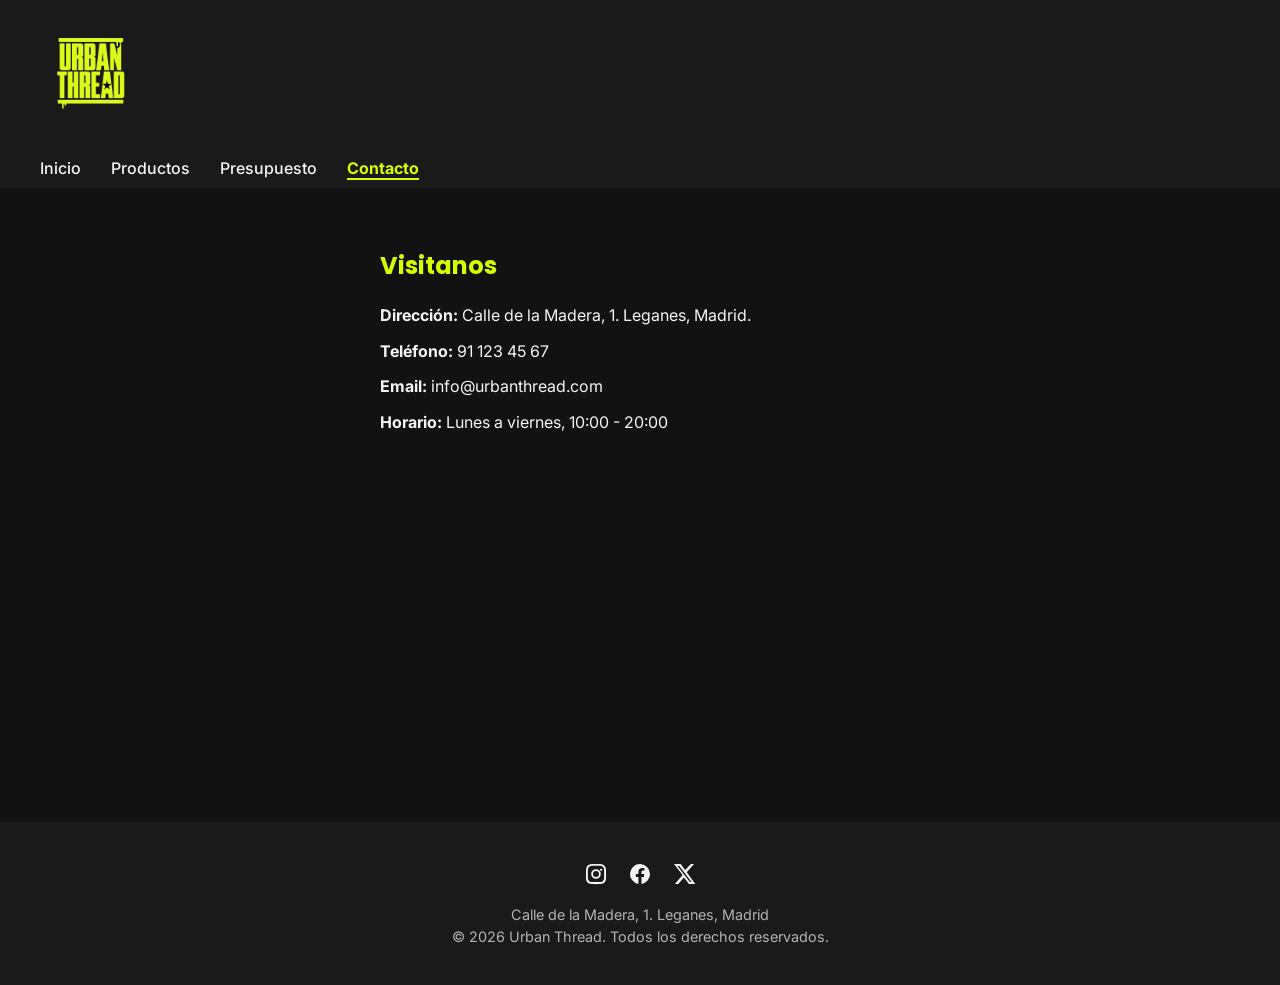
<file: views/contacto.html>
<!DOCTYPE html>
<!-- Creamos el documento HTML para la página de contacto de Urban Thread -->
<html lang="es">
<head>
    <!-- Definimos la codificación de caracteres y la configuración de la vista para dispositivos móviles -->
    <meta charset="UTF-8">
    <meta name="viewport" content="width=device-width, initial-scale=1.0">
    <link rel="preconnect" href="https://fonts.googleapis.com">
    <link href="https://fonts.googleapis.com/css2?family=Poppins:wght@400;600;700&family=Inter:wght@400;500&display=swap" rel="stylesheet">
    <link rel="stylesheet" href="../css/style.css">
    <!-- Agregamos el título de la página destacando la sección actual -->
    <title>Urban thread-Contacto</title>
</head>
<body>
    <!-- Creamos el encabezado de la página con el logo de Urban Thread -->
    <header>
        <!-- Agregamos el logo de Urban Thread con la clase "logo" -->
        <h1><img src="../images/logo.png" alt="Logo de Urban Thread" class="logo"></h1>
    </header>
    <nav>
        <ul>
            <!-- Agregamos los enlaces del sitio web, destacando la sección actual con la clase "activo" -->
            <li><a href="../index.html">Inicio</a></li>
            <li><a href="productos.html">Productos</a></li>
            <li><a href="presupuesto.html">Presupuesto</a></li>
            <li><a href="contacto.html" class="activo">Contacto</a></li>
        </ul>
    </nav>
    <main>
        <!-- Sección de contacto con la clase "contacto" -->
        <section class="contacto">
            <!-- Agregamos un mapa con la ubicación de la tienda -->
            <div class="mapa">
                <!-- Agregamos un iframe de Google Maps con la ubicación de la tienda -->
                <iframe src="https://www.google.com/maps/embed?pb=!1m18!1m12!1m3!1d3041.642378784317!2d-3.7769874237469936!3d40.32809377145413!2m3!1f0!2f0!3f0!3m2!1i1024!2i768!4f13.1!3m3!1m2!1s0xd418a280c195edf%3A0x263fabe5222da86d!2sC.%20de%20la%20Madera%2C%201%2C%2028914%20Legan%C3%A9s%2C%20Madrid!5e0!3m2!1ses!2ses!4v1785945989499!5m2!1ses!2ses" width="600" height="450" style="border:0;" allowfullscreen="" loading="lazy" referrerpolicy="strict-origin-when-cross-origin"></iframe>
            </div>
            <!-- Agregamos un div con la clase "datos-contacto" para mostrar la información -->
            <div class="datos-contacto">
                <h2>Visitanos</h2>
                <!-- Agregamos la dirección, teléfono, correo electrónico y horario de atención al cliente -->
                <p><strong>Dirección:</strong> Calle de la Madera, 1. Leganes, Madrid.</p>
                <p><strong>Teléfono:</strong> 91 123 45 67</p>
                <p><strong>Email:</strong> info@urbanthread.com</p>
                <p><strong>Horario:</strong> Lunes a viernes, 10:00 - 20:00</p>
            </div>
        </section>
    </main>
    <!-- Creamos el pie de página con enlaces a redes sociales y la dirección de la tienda -->
    <footer>
        <!--Por medio de una lista agregamos los enlaces a redes sociales -->
        <ul>
            <li>
                <a href="https://www.instagram.com/" aria-label="Instagram">
                    <!-- Agregamos el ícono de Instagram utilizando SVG -->
                    <svg xmlns="http://www.w3.org/2000/svg" viewBox="0 0 24 24" width="24" height="24" fill="currentColor">
                        <path d="M12 2c2.7 0 3 .01 4.1.06 1.1.05 1.8.22 2.5.46.7.26 1.2.6 1.8 1.15.5.5.9 1.1 1.15 1.8.24.7.41 1.4.46 2.5.05 1.1.06 1.4.06 4.1s-.01 3-.06 4.1c-.05 1.1-.22 1.8-.46 2.5-.26.7-.6 1.2-1.15 1.8-.5.5-1.1.9-1.8 1.15-.7.24-1.4.41-2.5.46-1.1.05-1.4.06-4.1.06s-3-.01-4.1-.06c-1.1-.05-1.8-.22-2.5-.46-.7-.26-1.2-.6-1.8-1.15-.5-.5-.9-1.1-1.15-1.8-.24-.7-.41-1.4-.46-2.5C2.01 15 2 14.7 2 12s.01-3 .06-4.1c.05-1.1.22-1.8.46-2.5.26-.7.6-1.2 1.15-1.8.5-.5 1.1-.9 1.8-1.15.7-.24 1.4-.41 2.5-.46C9 2.01 9.3 2 12 2zm0 1.8c-2.65 0-2.97.01-4 .06-.97.05-1.5.2-1.85.34-.46.18-.8.4-1.15.75-.35.35-.57.69-.75 1.15-.14.35-.29.88-.34 1.85-.05 1.03-.06 1.35-.06 4s.01 2.97.06 4c.05.97.2 1.5.34 1.85.18.46.4.8.75 1.15.35.35.69.57 1.15.75.35.14.88.29 1.85.34 1.03.05 1.35.06 4 .06s2.97-.01 4-.06c.97-.05 1.5-.2 1.85-.34.46-.18.8-.4 1.15-.75.35-.35.57-.69.75-1.15.14-.35.29-.88.34-1.85.05-1.03.06-1.35.06-4s-.01-2.97-.06-4c-.05-.97-.2-1.5-.34-1.85-.18-.46-.4-.8-.75-1.15-.35-.35-.69-.57-1.15-.75-.35-.14-.88-.29-1.85-.34-1.03-.05-1.35-.06-4-.06zm0 3.4a4.8 4.8 0 110 9.6 4.8 4.8 0 010-9.6zm0 1.8a3 3 0 100 6 3 3 0 000-6zm5.1-2.3a1.12 1.12 0 110 2.24 1.12 1.12 0 010-2.24z"/>
                    </svg>
                 </a>
            </li>
            <li>
                <a href="https://www.facebook.com/" aria-label="Facebook">
                    <!-- Agregamos el ícono de Facebook utilizando SVG -->
                    <svg xmlns="http://www.w3.org/2000/svg" viewBox="0 0 24 24" width="24" height="24" fill="currentColor">
                        <path d="M22 12a10 10 0 10-11.6 9.9v-7H7.9V12h2.5V9.8c0-2.5 1.5-3.9 3.8-3.9 1.1 0 2.2.2 2.2.2v2.5h-1.3c-1.2 0-1.6.8-1.6 1.6V12h2.8l-.4 2.9h-2.4v7A10 10 0 0022 12z"/>
                    </svg>
                </a>
            </li>
            <li>
                <a href="https://x.com/" aria-label="X (Twitter)">
                    <!-- Agregamos el ícono de X (Twitter) utilizando SVG -->
                    <svg xmlns="http://www.w3.org/2000/svg" viewBox="0 0 24 24" width="24" height="24" fill="currentColor">
                        <path d="M18.9 2H22l-7.2 8.3L23.3 22H16.9l-5-6.6-5.7 6.6H2.9l7.7-8.9L2 2h6.6l4.5 6L18.9 2zm-1.1 18h1.7L7.3 3.9H5.5L17.8 20z"/>
                    </svg>
                </a>
            </li>
        </ul>
        <p>Calle de la Madera, 1. Leganes, Madrid</p>
        <!-- Agregamos un mensaje de derechos reservados con el símbolo &copy; -->
        <p>&copy; 2026 Urban Thread. Todos los derechos reservados.</p>
    </footer>
</body>
</html>
</file>
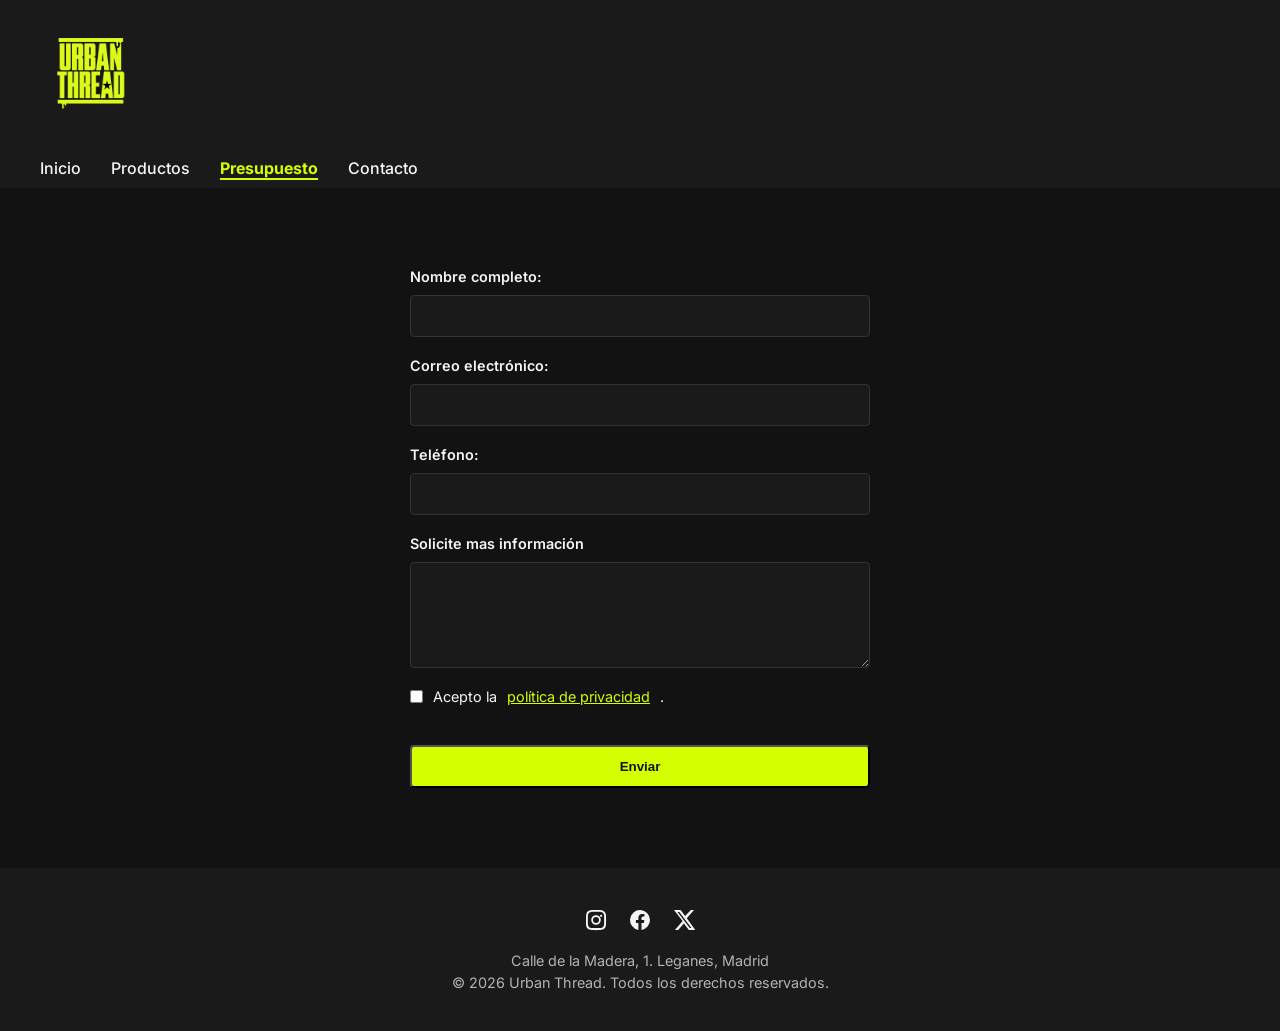
<file: views/presupuesto.html>
<!DOCTYPE html>
<!-- Creamos el documento HTML para la página de presupuesto de Urban Thread -->
<html lang="es">
<head>
    <!-- Definimos la codificación de caracteres y la configuración de la vista para dispositivos móviles -->
    <meta charset="UTF-8">
    <meta name="viewport" content="width=device-width, initial-scale=1.0">
    <link rel="preconnect" href="https://fonts.googleapis.com">
    <link href="https://fonts.googleapis.com/css2?family=Poppins:wght@400;600;700&family=Inter:wght@400;500&display=swap" rel="stylesheet">
    <link rel="stylesheet" href="../css/style.css">
    <!-- Agregamos el título de la página destacando la sección actual -->
    <title>Urban thread-Presupuesto</title>
</head>
<body>
    <!-- Creamos el encabezado de la página con el logo de Urban Thread -->
    <header>
        <!-- Agregamos el logo de Urban Thread con la clase "logo" -->
        <h1><img src="../images/logo.png" alt="Logo de Urban Thread" class="logo"></h1>
    </header>
    <!-- Creamos la barra de navegación con enlaces a las diferentes secciones del sitio web -->
    <nav>
        <ul>
            <!-- Agregamos los enlaces del sitio web, destacando la sección actual con la clase "activo" -->
            <li><a href="../index.html">Inicio</a></li>
            <li><a href="productos.html">Productos</a></li>
            <li><a href="presupuesto.html" class="activo">Presupuesto</a></li>
            <li><a href="contacto.html">Contacto</a></li>
        </ul>
    </nav>
    <main>
        <!-- Creamos un formulario para solicitar información con campos de entrada y un botón de envío -->
        <form action="#" method="post">
            <!-- Solicitamos el nombre completo -->
            <label for="nombre">Nombre completo:</label>
            <input type="text" id="nombre" name="nombre" required>

            <!-- Solicitamos el correo electrónico -->
            <label for="email">Correo electrónico:</label>
            <input type="email" id="email" name="email" required>

            <!-- Solicitamos el teléfono con un patrón de validación para 9 dígitos -->
            <label for="telefono">Teléfono:</label>
            <!-- Agregamos un mensaje en caso de que el número no sea válido -->
            <input type="tel" id="telefono" name="telefono" pattern="[0-9]{9}" title="Ingrese un número de teléfono válido de 9 dígitos" required>

            <!-- Solicitamos el mensaje o solicitud de presupuesto -->
            <label for="mensaje">Solicite mas información</label>
            <!-- Agregamos un área de texto para que el usuario pueda escribir su mensaje -->
            <textarea id="mensaje" name="mensaje" rows="5" required></textarea>

            <!-- Agregamos un checkbox para aceptar la política de privacidad, que es obligatorio -->
            <label for="privacidad" class="check-label">
                <!-- Agregamos un enlace a la política de privacidad -->
                <input type="checkbox" id="privacidad" name="privacidad" required>
                Acepto la <a href="#">política de privacidad</a>.
            </label>

            <!-- Agregamos un botón de envío con la clase "boton" -->
            <button type="submit" class="boton">Enviar</button>
        </form>
        
    </main>
    <!-- Creamos el pie de página con enlaces a redes sociales y la dirección de la tienda -->
    <footer>
        <!--Por medio de una lista agregamos los enlaces a redes sociales -->
        <ul>
            <li>
                <a href="https://www.instagram.com/" aria-label="Instagram">
                    <!-- Agregamos el ícono de Instagram utilizando SVG -->
                    <svg xmlns="http://www.w3.org/2000/svg" viewBox="0 0 24 24" width="24" height="24" fill="currentColor">
                        <path d="M12 2c2.7 0 3 .01 4.1.06 1.1.05 1.8.22 2.5.46.7.26 1.2.6 1.8 1.15.5.5.9 1.1 1.15 1.8.24.7.41 1.4.46 2.5.05 1.1.06 1.4.06 4.1s-.01 3-.06 4.1c-.05 1.1-.22 1.8-.46 2.5-.26.7-.6 1.2-1.15 1.8-.5.5-1.1.9-1.8 1.15-.7.24-1.4.41-2.5.46-1.1.05-1.4.06-4.1.06s-3-.01-4.1-.06c-1.1-.05-1.8-.22-2.5-.46-.7-.26-1.2-.6-1.8-1.15-.5-.5-.9-1.1-1.15-1.8-.24-.7-.41-1.4-.46-2.5C2.01 15 2 14.7 2 12s.01-3 .06-4.1c.05-1.1.22-1.8.46-2.5.26-.7.6-1.2 1.15-1.8.5-.5 1.1-.9 1.8-1.15.7-.24 1.4-.41 2.5-.46C9 2.01 9.3 2 12 2zm0 1.8c-2.65 0-2.97.01-4 .06-.97.05-1.5.2-1.85.34-.46.18-.8.4-1.15.75-.35.35-.57.69-.75 1.15-.14.35-.29.88-.34 1.85-.05 1.03-.06 1.35-.06 4s.01 2.97.06 4c.05.97.2 1.5.34 1.85.18.46.4.8.75 1.15.35.35.69.57 1.15.75.35.14.88.29 1.85.34 1.03.05 1.35.06 4 .06s2.97-.01 4-.06c.97-.05 1.5-.2 1.85-.34.46-.18.8-.4 1.15-.75.35-.35.57-.69.75-1.15.14-.35.29-.88.34-1.85.05-1.03.06-1.35.06-4s-.01-2.97-.06-4c-.05-.97-.2-1.5-.34-1.85-.18-.46-.4-.8-.75-1.15-.35-.35-.69-.57-1.15-.75-.35-.14-.88-.29-1.85-.34-1.03-.05-1.35-.06-4-.06zm0 3.4a4.8 4.8 0 110 9.6 4.8 4.8 0 010-9.6zm0 1.8a3 3 0 100 6 3 3 0 000-6zm5.1-2.3a1.12 1.12 0 110 2.24 1.12 1.12 0 010-2.24z"/>
                    </svg>
                 </a>
            </li>
            <li>
                <a href="https://www.facebook.com/" aria-label="Facebook">
                    <!-- Agregamos el ícono de Facebook utilizando SVG -->
                    <svg xmlns="http://www.w3.org/2000/svg" viewBox="0 0 24 24" width="24" height="24" fill="currentColor">
                        <path d="M22 12a10 10 0 10-11.6 9.9v-7H7.9V12h2.5V9.8c0-2.5 1.5-3.9 3.8-3.9 1.1 0 2.2.2 2.2.2v2.5h-1.3c-1.2 0-1.6.8-1.6 1.6V12h2.8l-.4 2.9h-2.4v7A10 10 0 0022 12z"/>
                    </svg>
                </a>
            </li>
            <li>
                <a href="https://x.com/" aria-label="X (Twitter)">
                    <!-- Agregamos el ícono de X utilizando SVG -->
                    <svg xmlns="http://www.w3.org/2000/svg" viewBox="0 0 24 24" width="24" height="24" fill="currentColor">
                        <path d="M18.9 2H22l-7.2 8.3L23.3 22H16.9l-5-6.6-5.7 6.6H2.9l7.7-8.9L2 2h6.6l4.5 6L18.9 2zm-1.1 18h1.7L7.3 3.9H5.5L17.8 20z"/>
                    </svg>
                </a>
            </li>
        </ul>
        <p>Calle de la Madera, 1. Leganes, Madrid</p>
        <!-- Agregamos un mensaje de derechos reservados con el símbolo &copy; -->
        <p>&copy; 2026 Urban Thread. Todos los derechos reservados.</p>
    </footer>
</body> 
</html>
</file>
<file: css/style.css>
/* Estilo base para la página*/
* {
    margin:0;
    padding:0;
    box-sizing:border-box;
}
/* Estilo para el cuerpo de la página*/
body{
    font-family: 'Inter', sans-serif; 
    background-color: #121212;
    color: #F5F5F5;
}
/* agregamos color y la separacion del header*/
header{
    background-color:#1A1A1A;
    padding: 20px 40px;
}
/* Damos medidas al logo*/
.logo{
    height: 100px;
    width: auto;
}
/* Agregamos color y espacio a la barra de navegación*/
nav{
    background-color: #1A1A1A;
    padding: 10px 40px;
}
/* Ponemos el menú en fila y quitamos los puntos de la lista*/
nav ul{
    display: flex;
    list-style: none;
    gap: 30px;
}
/* Estilo de los enlaces del menú*/
nav a{
    text-decoration: none;
    color: #F5F5F5;
    font-weight: 500;
    transition: color 0.3s;
}
/* Color de los enlaces del menú al pasar el mouse*/
nav a:hover{
    color: #D4FF00;
}
/* Resaltamos la página en la que estamos actualmente*/
.activo{
    color:#D4FF00;
    font-weight: 700;
    border-bottom: 2px solid #D4FF00;
}
/* Espacio general para todas las secciones*/
section{
    padding: 60px 40px;
}
/* Sección hero: imagen de fondo con capa oscura y texto centrado*/
.hero{
    text-align: center;
    padding: 120px 20px;
    background-image: linear-gradient(rgba(0, 0, 0, 0.6), rgba(0, 0, 0, 0.6)), url('../images/fondoimagen.jpg');
    background-size: cover;
    background-position: center;
}
/* Título grande del hero*/
.hero h2{
    font-family: 'poppins', sans-serif;
    font-size: 2.5rem;
    margin-bottom: 15px;
}
/* Texto pequeño destacado arriba del título del hero*/
.hero-slogan {
    color: #D4FF00;
    font-weight: 700;
    letter-spacing: 2px;
    margin-bottom: 10px;
}
/* Botón principal usado en varias partes del sitio*/
.boton{
    display: inline-block;
    background-color: #D4FF00;
    color: #121212;
    padding: 12px 30px;
    margin-top: 20px;
    border-radius: 4px;
    text-decoration: none;
    font-weight: 600;
    transition: background-color 0.3s;
}
/* Color del botón al pasar el mouse*/
.boton:hover{
    background-color:#B8E600;
}
/* Cuadrícula usada para mostrar imágenes en grupos de 3 columnas*/
.galeria{
    display:grid;
    grid-template-columns: repeat(3, 1fr);
    gap: 20px;
}
/* Título de cada sección con galería, ocupa toda la fila*/
.galeria h2{
    grid-column: 1/-1;
    font-family: 'poppins', sans-serif;
    font-size: 1.8rem;
    margin-bottom: 20px;
}
/* Todas las imágenes de la galería miden lo mismo*/
.galeria img{
    width: 100%;
    height: 220px;
    object-fit: cover;
}
/* Estilo y separación del pie de página*/
footer{
    background-color: #1A1A1A;
    text-align: center;
    padding: 40px 20px;
    margin-top: 60px;
}
/* Redes sociales del footer en fila y centradas*/
footer ul{
    display: flex;
    justify-content: center;
    list-style: none;
    gap: 20px;
    margin-bottom: 20px;
    align-items: center;
}
/* Estilo de los enlaces del footer*/
footer a{
    text-decoration: none;
    color: #F5F5F5;
    transition: color 0.3s;
}
/* Color de los enlaces del footer al pasar el mouse*/
footer a:hover{
    color: #D4FF00;
}
/* Estilo de la dirección y el aviso legal*/
footer p{
    font-size: 0.9rem;
    color: #B3B3B3;
    margin-top: 5px;
}
/* Evita espacio extra debajo de los íconos SVG*/
footer svg{
    display: block;
}
/* Fila de botones de filtro por categoría*/
.filtros{
    display: flex;
    padding: 40px 40px 20px 40px;
    gap: 15px;
    flex-wrap: wrap;
}
/* Estilo de cada botón de filtro sin seleccionar*/
.filtro{
    background-color: transparent;
    border: 1px solid #333;
    color: #F5F5F5;
    padding: 10px 24px;
    border-radius: 20px;
    cursor: pointer;
    font-family: 'Inter', sans-serif;
    transition: all 0.3s;
}
/* Color del filtro al pasar el mouse*/
.filtro:hover{
    border-color: #D4FF00;
    color: #D4FF00;
}
/* Estilo del filtro que está seleccionado actualmente*/
.filtro.activo{
    background-color: #D4FF00;
    color: #121212;
    border: 1px solid #D4FF00;
    font-weight: 600;
}
/* Título principal de la página de productos*/
.subtitulo{
    font-family: 'poppins', sans-serif;
    font-size: 1.8rem;
    margin-bottom: 20px;
    margin-top: 40px;
    padding-left: 30px;
}
/* Tarjeta de cada producto en la galería*/
.producto{
    background-color: #1A1A1A;
    padding: 15px;
    border-radius: 8px;
    text-align: center;
}
/* La imagen del producto se muestra completa, sin recortarse*/
.producto img{
    width: 100%;
    height: 280px;
    object-fit: contain;
    border-radius: 4px;
    background-color: #0D0D0D;
}
/* Nombre del producto*/
.producto h3{
    margin: 15px 0 5px 0; 
    font-size: 1rem;
}
/* Precio del producto, destacado en color neón*/
.precio{
    color: #D4FF00;
    font-weight: 700;
    margin-bottom: 15px;
}
/* Formulario de presupuesto, centrado y en columna*/
form{
    display:flex;
    flex-direction: column;
    gap: 20px;
    max-width: 500px;
    margin: 60px auto;
    padding: 20px;
}
/* Estilo de los campos de texto del formulario*/
input, textarea{
    padding: 12px;
    border: 1px solid #333;
    border-radius: 4px;
    background-color: #1A1A1A;
    color: #F5F5F5;
    font-family: 'Inter', sans-serif;
}
/* Estilo de las etiquetas de cada campo*/
label{
    font-weight: 600;
    margin-bottom: -10px;
    font-size: 0.9rem;
}
/* Alineación del checkbox y su texto de política de privacidad*/
.check-label{
    display: flex;
    align-items: center;
    gap: 10px;
    font-weight: 400;
    font-size: 0.9rem;
    margin-bottom: 0;
}
/* Color del enlace a la política de privacidad*/
.check-label a{
    color:#D4FF00;
}
/* Sección de contacto: mapa y datos en fila*/
.contacto{
    display: flex;
    gap:40px;
    padding: 60px 40px;
    flex-wrap: wrap;
}
/* El mapa ocupa todo el ancho de su columna*/
.mapa iframe{
    width: 100%;
    border-radius: 8px;
}
/* Los datos de contacto ocupan el espacio restante*/
.datos-contacto{
    flex: 1;
}
/* Título de la sección de datos de contacto*/
.datos-contacto h2{
    font-family: 'poppins', sans-serif;
    color: #D4FF00;
    margin-bottom: 20px;
}
/* Espaciado entre los párrafos de datos de contacto*/
.datos-contacto p{
    margin-bottom: 10px;
    line-height: 1.6;
}
</file>
